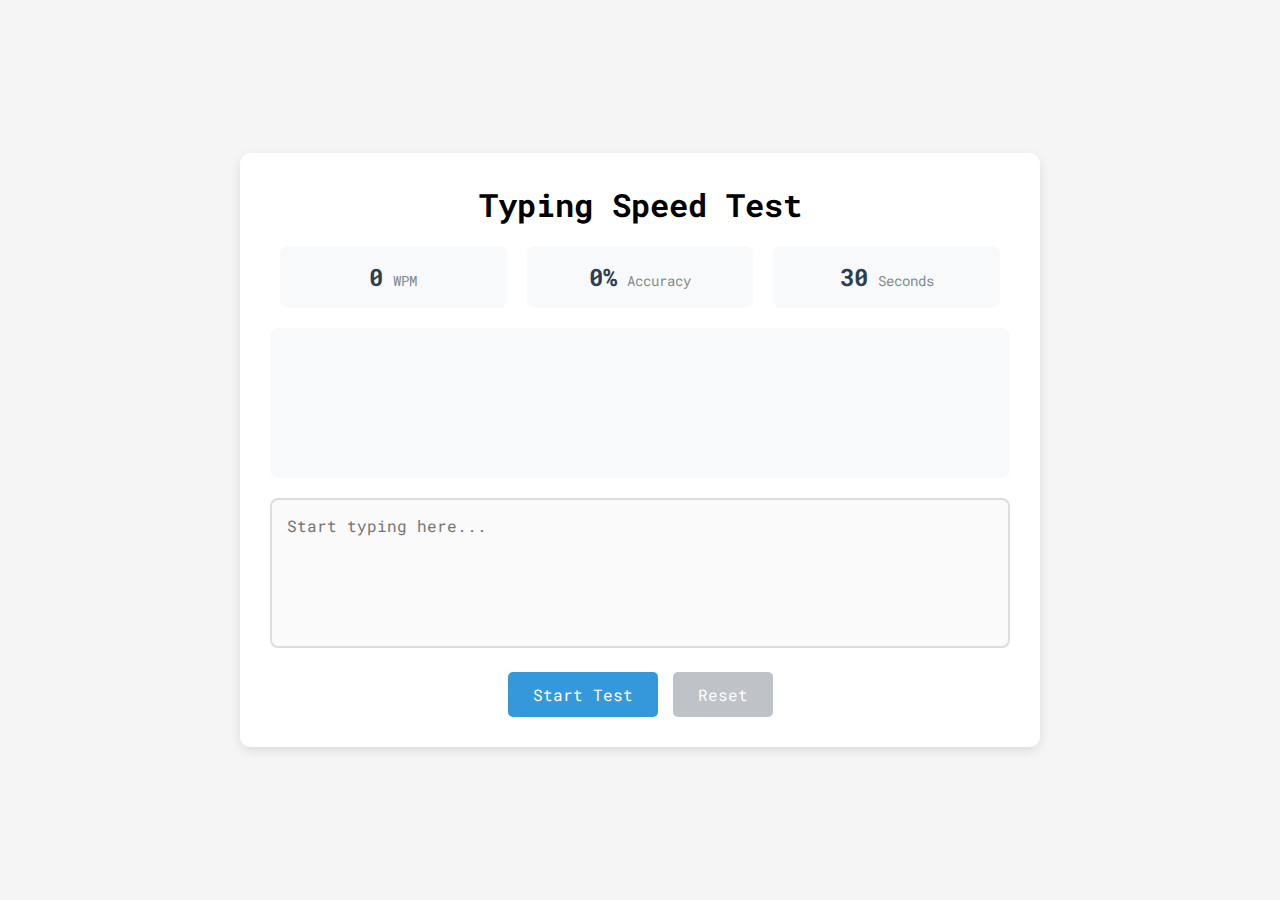
<file: index.html>
<!DOCTYPE html>
<html lang="en">
  <head>
    <meta charset="UTF-8" />
    <meta name="viewport" content="width=device-width, initial-scale=1.0" />
    <title>Typing Speed Test</title>
    <link rel="stylesheet" href="style.css" />
    <link
      href="https://fonts.googleapis.com/css2?family=Roboto+Mono&display=swap"
      rel="stylesheet"
    />
  </head>
  <body>
    <div class="container">
      <h1>Typing Speed Test</h1>
      <div class="stats">
        <div class="stat-box">
          <span id="wpm">0</span>
          <span class="stat-label">WPM</span>
        </div>
        <div class="stat-box">
          <span id="accuracy">0%</span>
          <span class="stat-label">Accuracy</span>
        </div>
        <div class="stat-box">
          <span id="time">30</span>
          <span class="stat-label">Seconds</span>
        </div>
      </div>
      <div id="text-display" class="text-display">
      </div>
      <textarea
        id="text-input"
        placeholder="Start typing here..."
        disabled
      ></textarea>
      <div class="controls">
        <button id="start-btn">Start Test</button>
        <button id="reset-btn" disabled>Reset</button>
      </div>
    </div>
    <script src="script.js"></script>
  </body>
</html>
</file>
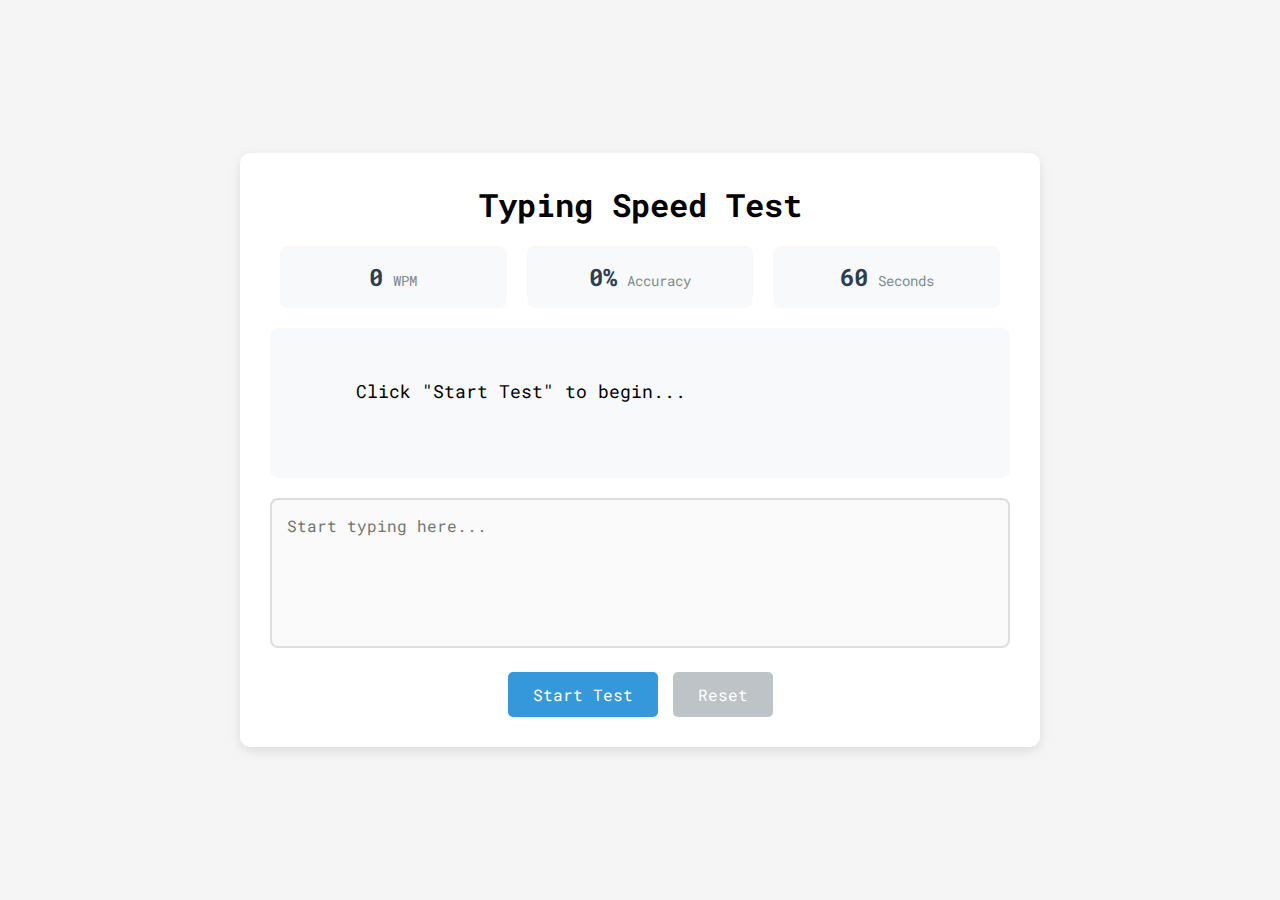
<file: typing speed test.html>
<!DOCTYPE html>
<html lang="en">
<head>
  <meta charset="UTF-8" />
  <meta name="viewport" content="width=device-width, initial-scale=1.0"/>
  <title>Typing Speed Test</title>
  <link rel="stylesheet" href="style.css" />
  <link href="https://fonts.googleapis.com/css2?family=Roboto+Mono&display=swap" rel="stylesheet">
</head>
<body>
  <div class="container">
    <h1>Typing Speed Test</h1>
    <div class="stats">
      <div class="stat-box">
        <span id="wpm">0</span>
        <span class="stat-label">WPM</span>
      </div>
      <div class="stat-box">
        <span id="accuracy">0%</span>
        <span class="stat-label">Accuracy</span>
      </div>
      <div class="stat-box">
        <span id="time">60</span>
        <span class="stat-label">Seconds</span>
      </div>
    </div>
    <div id="text-display" class="text-display">
      Click "Start Test" to begin...
    </div>
    <textarea id="text-input" placeholder="Start typing here..." disabled></textarea>
    <div class="controls">
      <button id="start-btn">Start Test</button>
      <button id="reset-btn" disabled>Reset</button>
    </div>
  </div>
  <script src="script.js"></script>
</body>
</html>
</file>
<file: style.css>
* {
  margin: 0;
  padding: 0;
  box-sizing: border-box;
  font-family: 'Roboto Mono', monospace;
}

body {
  background-color: #f5f5f5;
  display: flex;
  justify-content: center;
  align-items: center;
  min-height: 100vh;
  padding: 20px;
}

.container {
  background-color: #fff;
  border-radius: 10px;
  box-shadow: 0 4px 12px rgba(0, 0, 0, 0.1);
  padding: 30px;
  max-width: 800px;
  width: 100%;
}

h1 {
  text-align: center;
  margin-bottom: 20px;
}

.stats {
  display: flex;
  justify-content: space-between;
  margin-bottom: 20px;
}

.stat-box {
  background-color: #f8f9fa;
  padding: 15px;
  border-radius: 8px;
  text-align: center;
  flex: 1;
  margin: 0 10px;
}

.stat-box span:first-child {
  font-size: 24px;
  font-weight: bold;
  color: #2c3e50;
}

.stat-label {
  font-size: 14px;
  color: #7f8c8d;
}

.text-display {
  background-color: #f8f9fa;
  padding: 20px;
  border-radius: 8px;
  min-height: 150px;
  font-size: 18px;
  line-height: 1.6;
  white-space: pre-wrap;
  margin-bottom: 20px;
}

#text-input {
  width: 100%;
  height: 150px;
  padding: 15px;
  border: 2px solid #ddd;
  border-radius: 8px;
  resize: none;
  font-size: 16px;
  margin-bottom: 20px;
  outline: none;
}

#text-input:focus {
  border-color: #3498db;
}

.controls {
  display: flex;
  justify-content: center;
  gap: 15px;
}

button {
  padding: 12px 25px;
  border: none;
  border-radius: 5px;
  background-color: #3498db;
  color: white;
  font-size: 16px;
  cursor: pointer;
  transition: background-color 0.3s;
}

button:hover {
  background-color: #2980b9;
}

button:disabled {
  background-color: #bdc3c7;
  cursor: not-allowed;
}

.correct {
  color: #27ae60;
}

.incorrect {
  color: #e74c3c;
  text-decoration: underline;
}

.current {
  background-color: #fffde7;
  border-radius: 2px;
}
</file>
